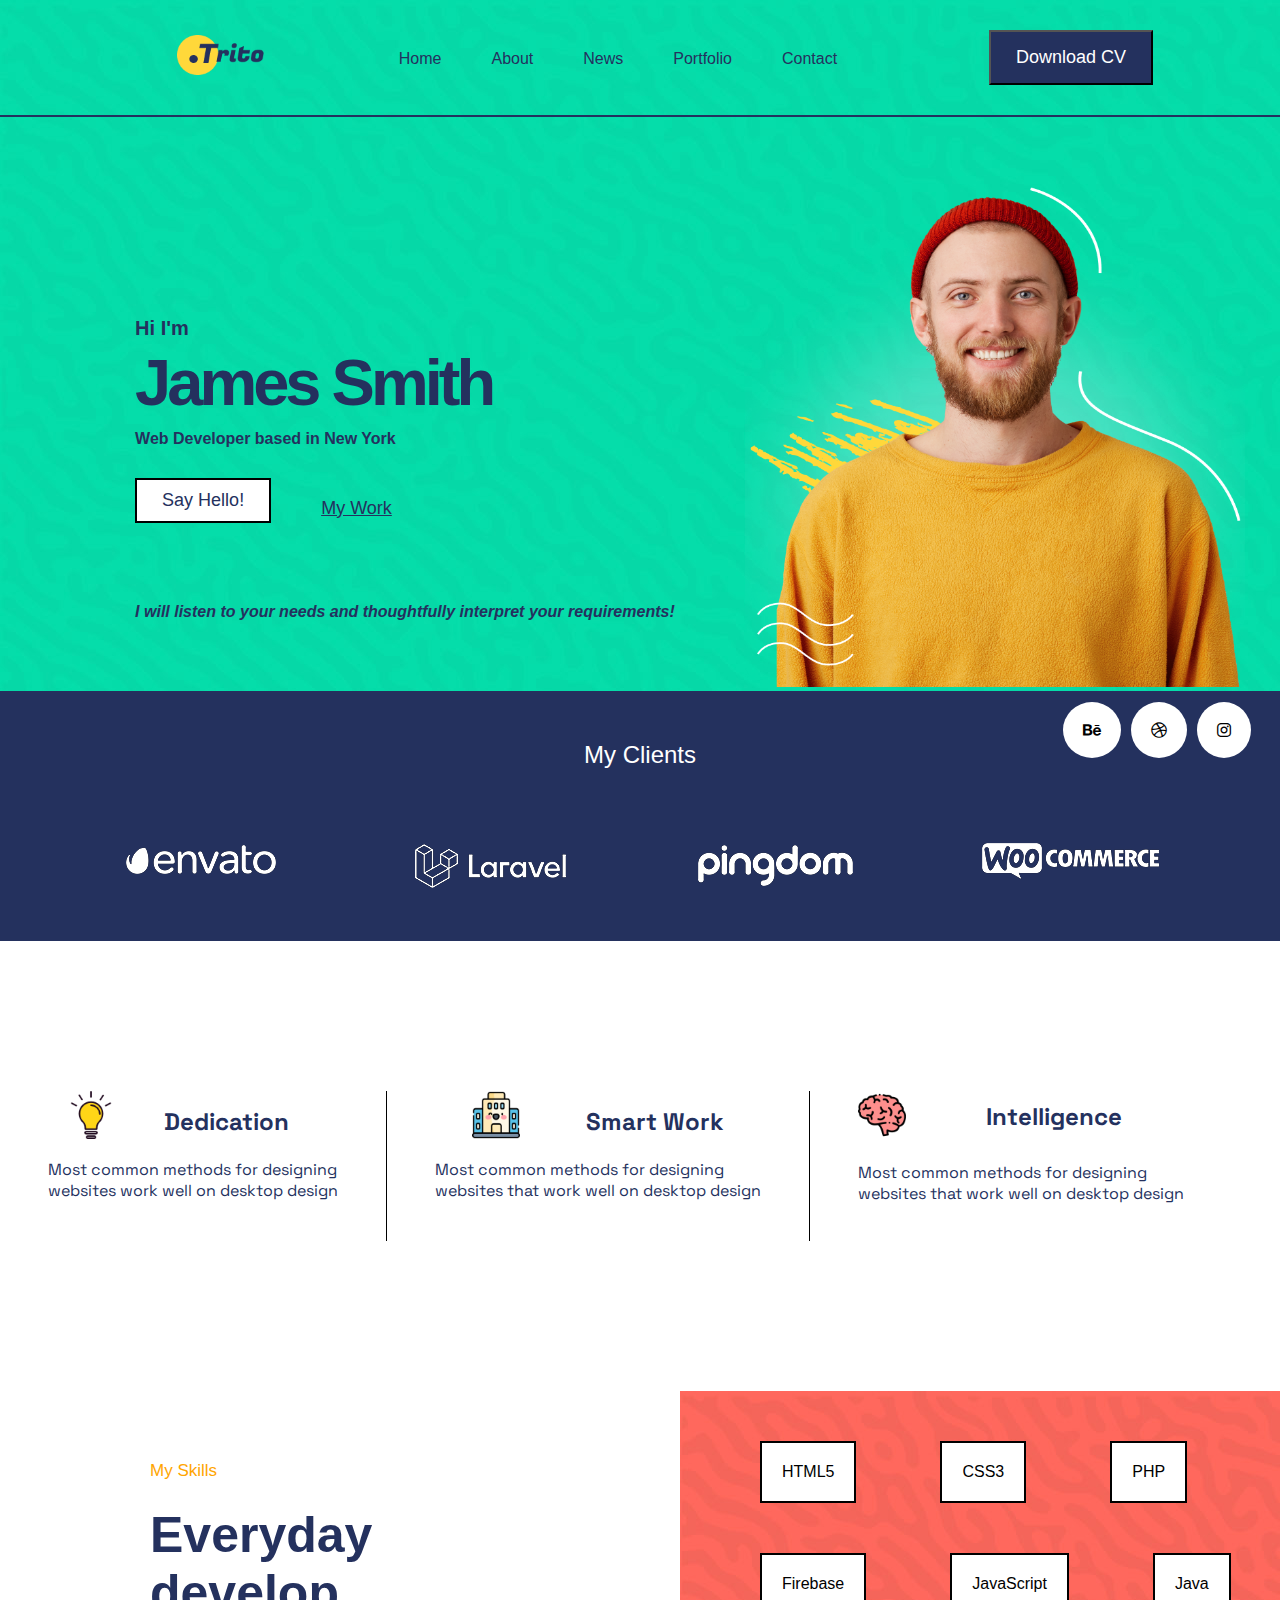
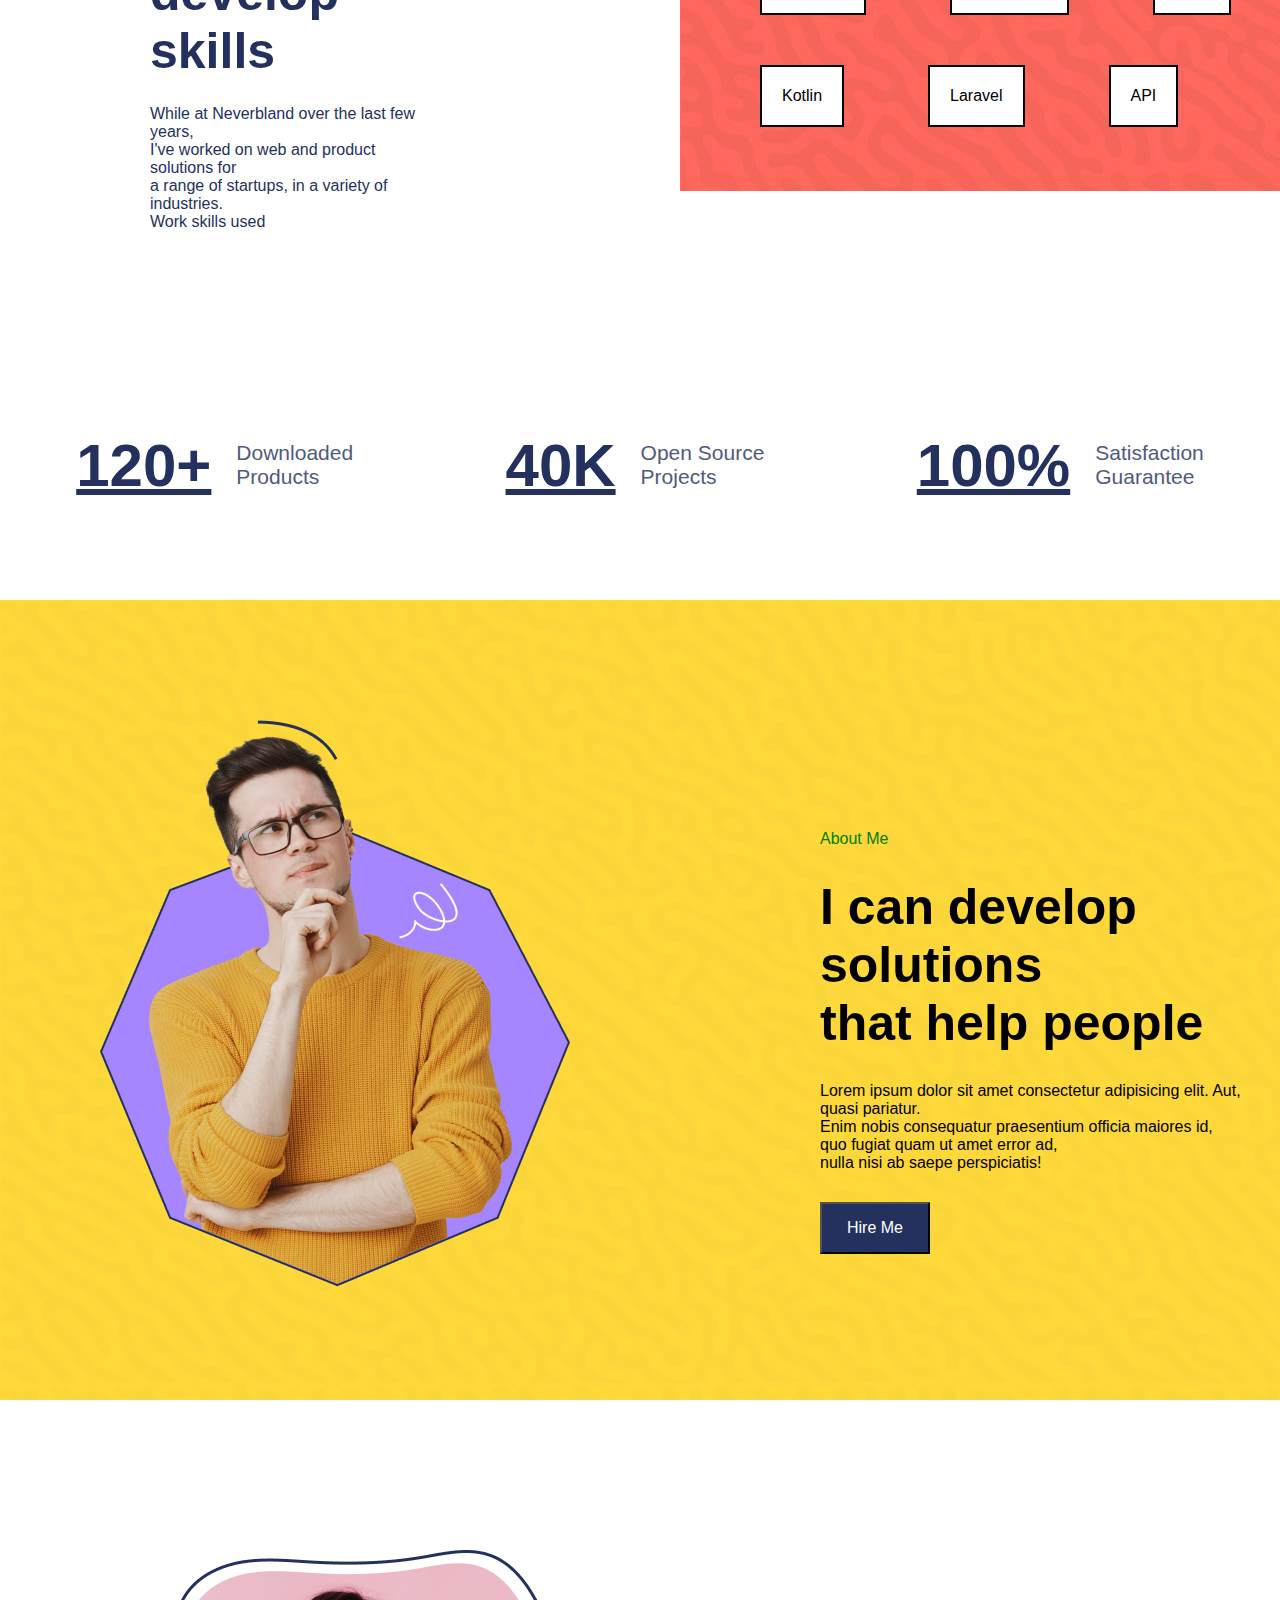
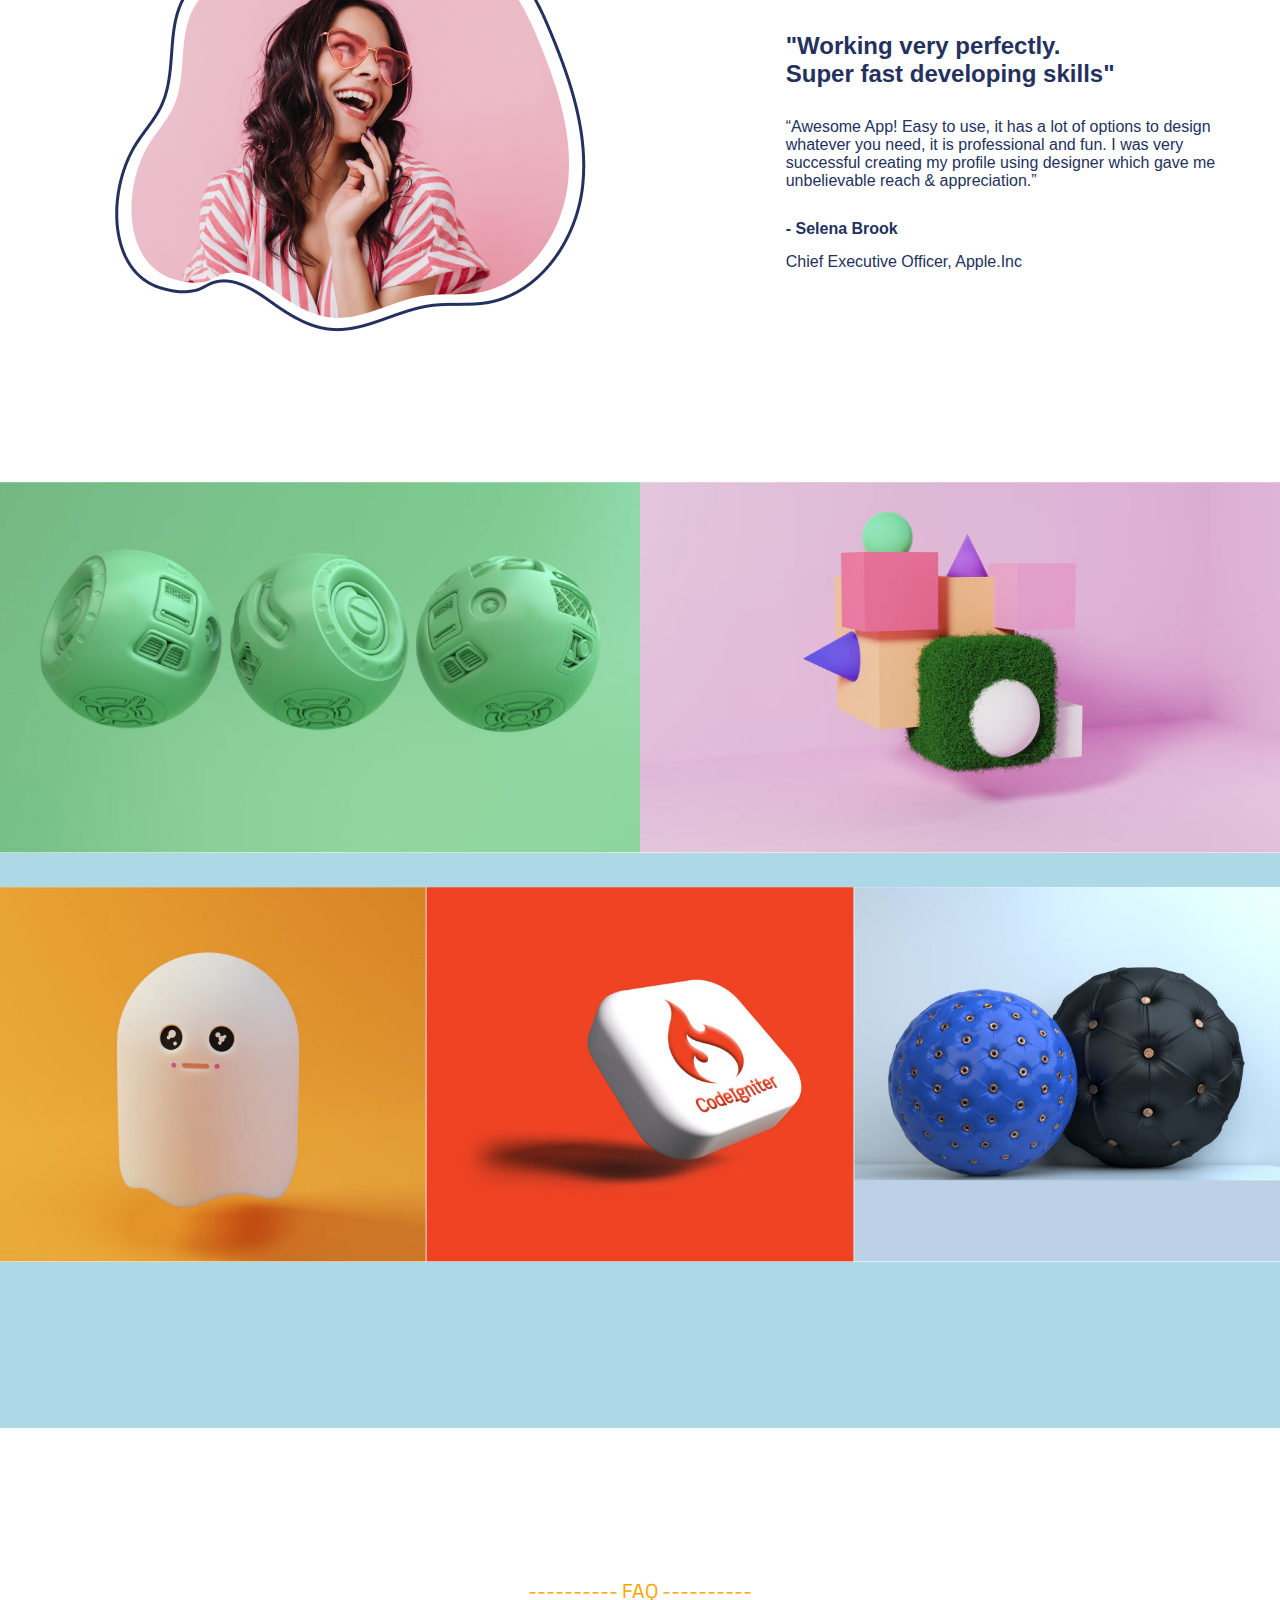
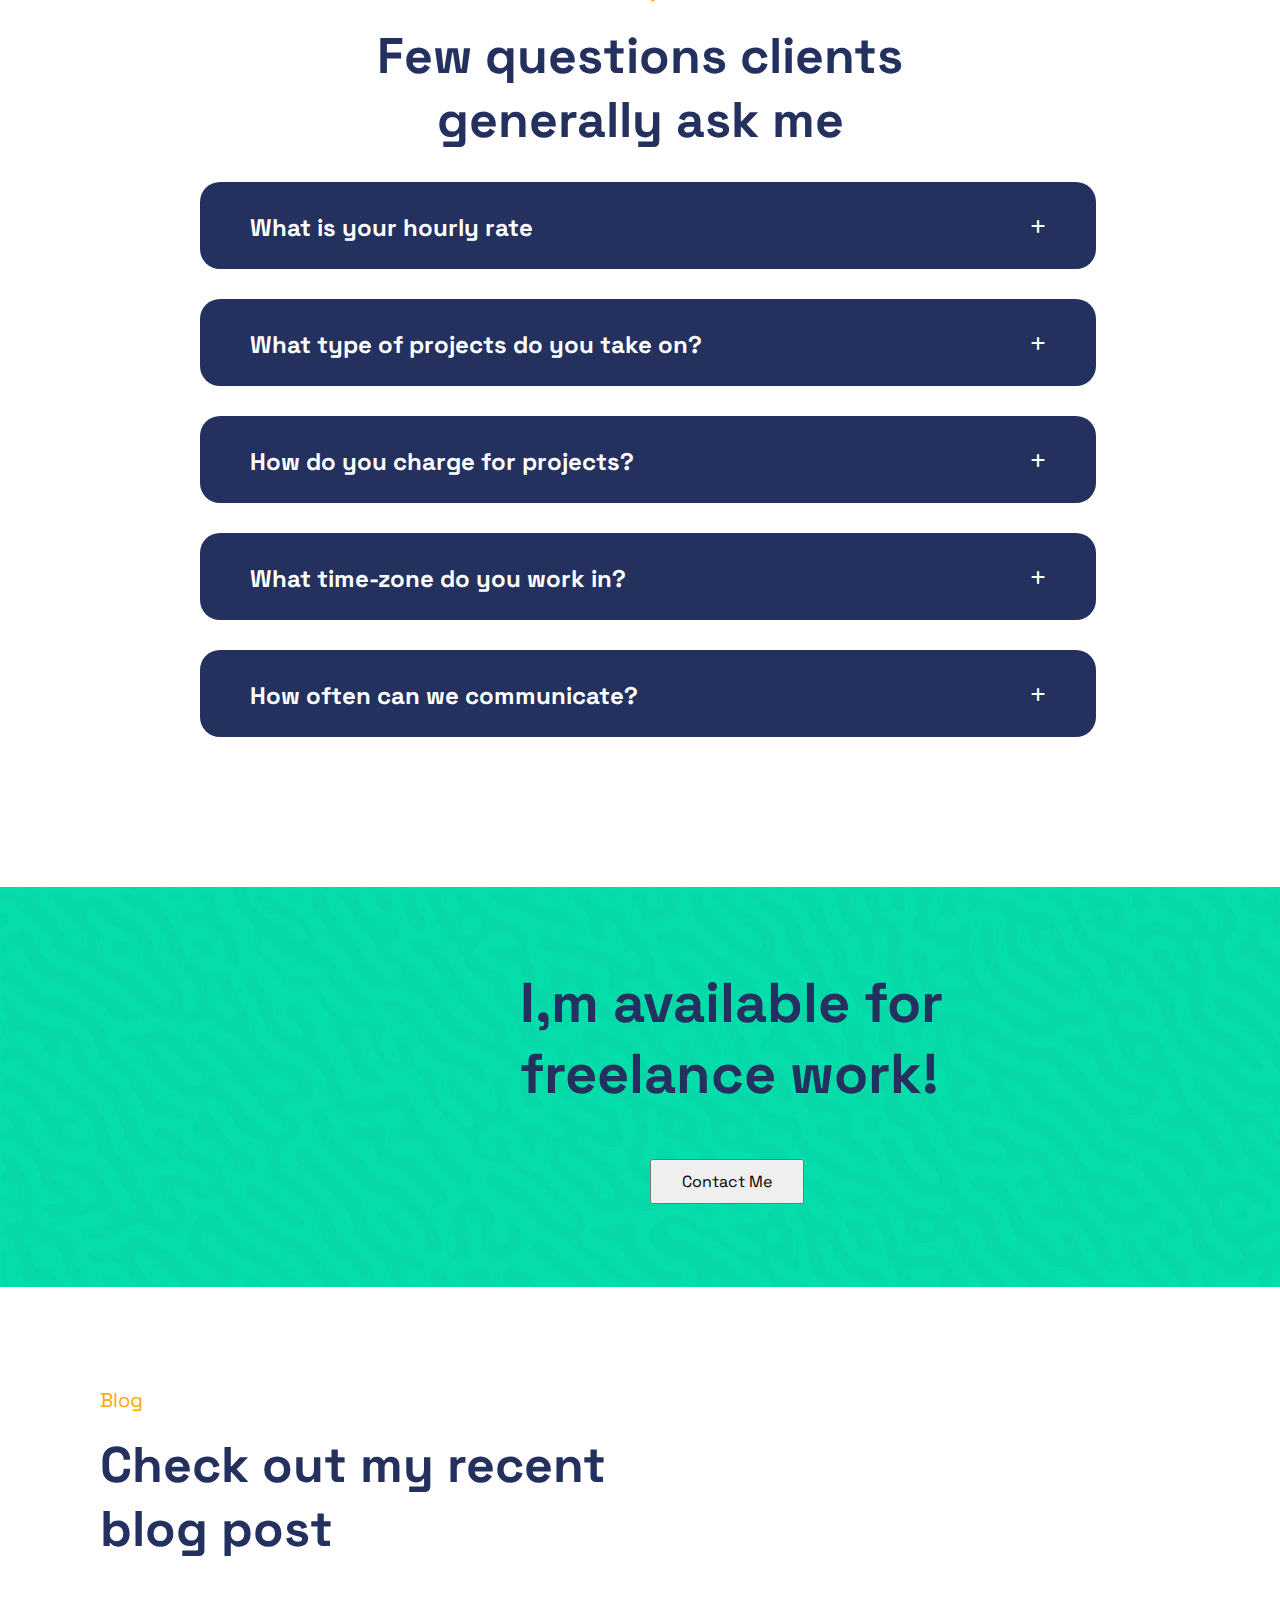
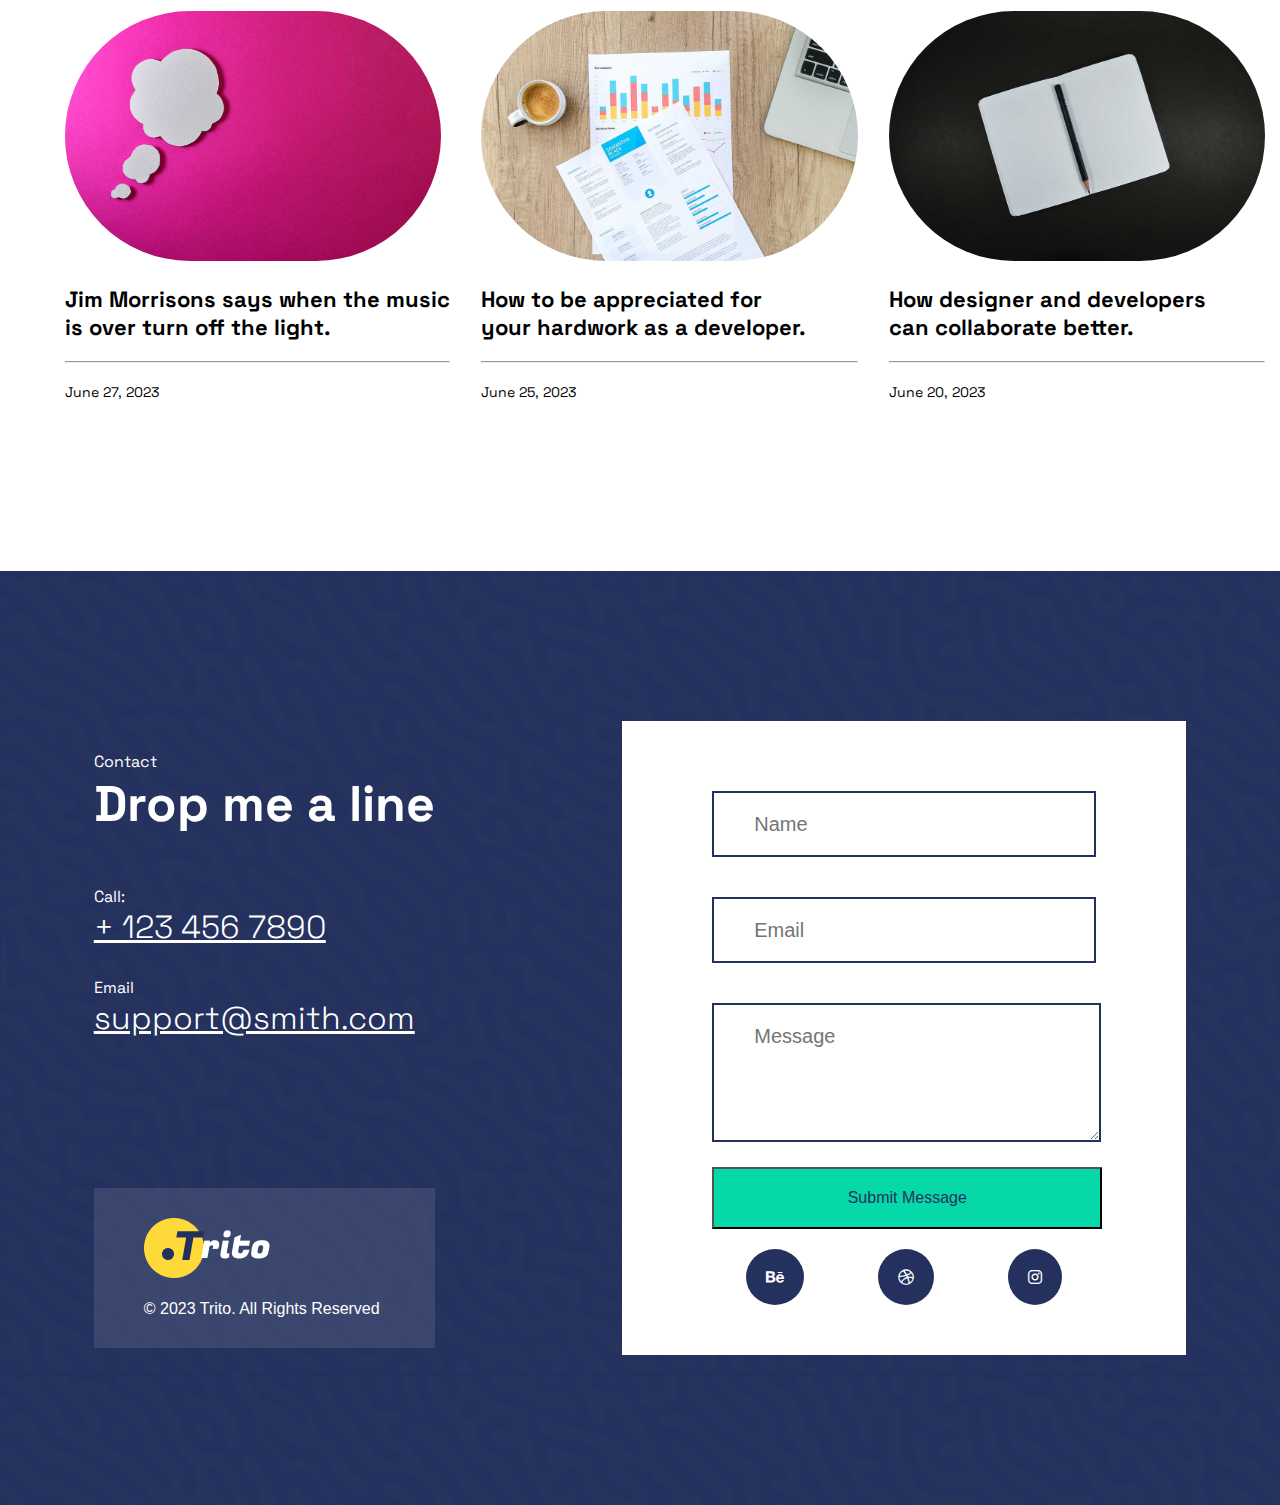
<file: index.html>
<!DOCTYPE html>
<html lang="en">

<head>
    <meta charset="UTF-8">
    <meta name="viewport" content="width=device-width, initial-scale=1.0">
    <title>Document</title>
    <link rel="stylesheet" href="./my_first_website.css">
    <link rel="stylesheet" href="https://cdnjs.cloudflare.com/ajax/libs/font-awesome/6.4.0/css/all.min.css">
    <link rel="preconnect" href="https://rsms.me/">
    <link rel="stylesheet" href="https://rsms.me/inter/inter.css">
    <link href="https://fonts.googleapis.com/css?family=Roboto" rel="stylesheet">
    <link href="https://fonts.googleapis.com/css?family=Space+Grotesk" rel="stylesheet">
</head>

<body>

    <!-- THE BODY DIV -->

    <div class="p">
    
        <!-- NAVBAR AND HERO SECTION -->
    
        <div class="nav_hero">
        
            <!-- NAVBAR -->

            <div class="parent">
            <img class="photo1" src="logo_trito.png" height="40px" width="120px">
            <ul class="list">
                <li>Home</li>
                <li>About</li>
                <li>News</li>
                <li>Portfolio</li>
                <li>Contact</li>
            </ul>
            <button class="b1">
                Download CV
            </button>
        </div>
        
        <hr class="rule_of_nav">

        <!-- HERO SECTION -->
        
        <div class="parent2">
            <div class="heading_links_buttons">
                    <div class="heading_links">

                        <h2 class="first_heading">Hi I'm</h2>
                    
                        <h1 class="second_heading">James Smith</h1>
                    
                        <h4 class="third_heading">Web Developer based in New York</h4>
                    
                        <div class="but_link">

                            <button class="b2">Say Hello!</button>
                    
                            <a class="my_work" href="#">My Work</a>

                        </div>
                    </div>
                    
                    <div class="para_of_hero">
                        <p>I will listen to your needs and thoughtfully interpret your requirements!</p>
                    </div>      
            </div>
        
            <div>
                <img class="photo2" src="avatar_trito.png" alt="avatar">
                <div class="nav_icons">
                    <i class="fa-brands fa-behance"
                        style="color: #000000; border-radius: 50%; padding: 20px; margin-right: 10px; 
                        background-color: #ffffff;"></i>
                    <i class="fa-brands fa-dribbble"
                        style="color: #000000; border-radius: 50%; padding: 20px; margin-right: 10px; 
                        background-color: #ffffff;"></i>
                    <i class="fa-brands fa-instagram"
                        style="color: #000000; border-radius: 50%; padding: 20px; margin-right: 10px; 
                        background-color: #ffffff;"></i>
                </div>
            </div>  
        </div>
    </div>
    
    <!-- BRAND BOX -->

    <div class="box1">
       
       <div class="my_client">
           <p>My Clients</p>
       </div>
       
       <div class="clients_logo">
            <ul class="list_of_logo">
                <li><img src="./envato_logo_2.png"></li>
                <li><img src="./laravel_logo_2.png"></li>
                <li><img src="./pingdom_logo_2.png"></li>
                <li><img src="./woo_commerce_logo_2.png"></li>
            </ul>
       </div>
    </div>

    <!--  -->

    <div class="icons_heading_paras">
        <div class="dedication">
            <div>
                <img src="./lightbulb.png" height="48px">
                <h2>Dedication</h2>
            </div>
           
            <p style="font-family: 'Space Grotesk', sans-serif;">Most common methods for designing<br> websites work well on desktop design</p>
        </div>
        
        <div class="line2">

        </div>

        <div class="smartwork">
            <div>
                <img src="./office-building.png" height="48px">
                <h2 class="smartwork_heading">Smart Work</h2>
            </div>
            <p style="font-family: 'Space Grotesk', sans-serif;">Most common methods for designing <br> websites that work well on desktop design</p>
        </div>
        
        <div class="line3">

        </div>

        <div class="intelligence">
            <div>
                <img src="./brainstorm.png" height="48px">
                <h2 class="intelligence_heading">Intelligence</h2>
            </div>
            
            <p style="font-family: 'Space Grotesk', sans-serif;">Most common methods for designing <br> websites that work well on desktop design</p>
        </div>
        
        <div class="line4">

        </div>
    </div>

    <div class="my_skills">
        <div class="skills_and_para">
            <p class="para1_of_myskills">My Skills</p>
            <h1 class="heading_of_skill">Everyday <br> develop skills</h1>
            <p class="para2_of_myskills">While at Neverbland over the last few years, <br> I've worked on web and product solutions for <br> a range of
                startups, in a
                variety of industries. <br> Work skills used</p>
        </div>
        
        <div class="rectangle_and_list">
            <div class="rectangle_with_skills">
                <div class="the_list">
                    <ul>
                        <li>HTML5</li>
                    
                        <li>CSS3</li>
                    
                        <li>PHP</li>

                        <br>
                    
                        <li>Firebase</li>
                    
                        <li>JavaScript</li>
                    
                        <li>Java</li>
                    
                        <br>

                        <li>Kotlin</li>
                    
                        <li>Laravel</li>
                    
                        <li>API</li>
                    </ul>
                </div> 
            </div>
        </div>
    </div>

    <div class="scrolling_numbers">
       <div class="scrolling_numbers_head1">
            <h1><u>120+</u></h1>
            <h4>Downloaded <br> Products</h4>
       </div>

        <div class="scrolling_numbers_head1">
            <h1><u>40K</u></h1>
            <h4>Open Source <br> Projects</h4>
        </div>

        <div class="scrolling_numbers_head1">
            <h1><u>100%</u></h1>
            <h4>Satisfaction <br> Guarantee</h4>
        </div>
    </div>

    <div class="experience">
        <div class="sub_experience">
            <img src="./second_avatar_trito.png">
    
            <div class="text_experience">
                <p style="color: green;">About Me</p>
                <h1>I can develop solutions <br> that help people</h1>
                <p>
                    Lorem ipsum dolor sit amet consectetur adipisicing elit. Aut, quasi pariatur. <br>Enim nobis consequatur praesentium officia maiores id,
                    <br>quo fugiat quam ut amet error ad,<br> nulla nisi ab saepe perspiciatis!
                </p>
                <button>Hire Me</button>
            </div>
        </div>
    </div>

    <div class="our_people">
        <img src="./third_avatar_trito.png">
        <div class="our_people_text">
            <h2>"Working very perfectly. <br>Super fast developing skills"</h2>
            <p>“Awesome App! Easy to use, it has a lot of options to design <br> whatever you need, it is professional and fun. I was very <br>
            successful creating my profile using designer which gave me <br> unbelievable reach & appreciation.”</p>
            <h4> - Selena Brook</h4>
            <p>Chief Executive Officer, Apple.Inc</p>
        </div>
    </div>

    <div class="group_of_images">

            <div class="two_images">

                <div class="image_1">
                    <img src="card1.png" width="100%">
                </div>
                
                <div class="image_2">
                    <img src="card2.png" width="100%">
                </div>

            </div>
            
            <div class="three_images">

                <div class="image_3">
                    <img src="card3.png" width="100%">
                </div>
                
                <div class="image_4">
                    <img src="card4.png" width="100%">
                </div>
                
                <div class="image_5">
                    <img src="card5.png" width="100%" >
                </div>
            
            </div>    
    </div>



    <div class="faq_">
        <p class="head_p">---------- FAQ ----------</p>
        <h1>Few questions clients <br> generally ask me</h1>
        
        <div class="q1">
            <div class="para_q1">
                <p>What is your hourly rate</p>
            </div>
            <div class="icon1">
                <i class="fa-solid fa-plus" style="color: #ffffff;"></i>
            </div>
        </div>

        <div class="q1">
            <div class="para_q1">
                <p>What type of projects do you take on?</p>
            </div>
            <div class="icon1">
                <i class="fa-solid fa-plus" style="color: #ffffff;"></i>
            </div>
        </div>

        <div class="q1">
            <div class="para_q1">
                <p>How do you charge for projects?</p>
            </div>
            <div class="icon1">
                <i class="fa-solid fa-plus" style="color: #ffffff;"></i>
            </div>
        </div>

        <div class="q1">
            <div class="para_q1">
                <p>What time-zone do you work in?</p>
            </div>
            <div class="icon1">
                <i class="fa-solid fa-plus" style="color: #ffffff;"></i>
            </div>
        </div>

        <div class="q1">
            <div class="para_q1">
                <p>How often can we communicate?</p>
            </div>
            <div class="icon1">
                <i class="fa-solid fa-plus" style="color: #ffffff;"></i>
            </div>
        </div>
    </div>

    <div class="available_for_work">
        <h1>I,m available for <br> freelance work!</h1>
        <button>Contact Me</button>
    </div>

    <div class="blog_posts">
        <div class="blog_text">
            <p>Blog</p>
            <h1>Check out my recent <br> blog post</h1>
        </div>
        
        <div class="blog_cards">
            <div class="bi1">
                <img src="blog_image_1.png" height="250px">
                <h5>Jim Morrisons says when the music <br> is over turn off the light.</h5>
                <hr>
                <p>June 27, 2023</p>
            </div>
            
            <div class="bi1">
                <img src="./blog_image_2.png" height="250px">
                <h5>How to be appreciated for <br> your hardwork as a developer.</h5>
                <hr>
                <p>June 25, 2023</p>
            </div>
            
            <div class="bi1">
                <img src="./blog_image_3.png" height="250px">
                <h5>How designer and developers <br> can collaborate better.</h5>
                <hr>
                <p>June 20, 2023</p>
            </div>
        </div>
    </div>

    <div class="footer_trito">
        <div class="footer_text_logo">
            <div class="footer_text">
                <p>Contact</p>
                <h1>Drop me a line</h1>
                <p>Call:</p>
                <h2 >+ 123 456 7890</h2>
                <p>Email</p>
                <h2>support@smith.com</h2>
            </div>
            <div class="footer_logo">
                <img src="./logo_trito_white.png">
                <br>
                <br>
                <p>© 2023 Trito. All Rights Reserved</p>
            </div>
        </div>
        
        <div class="form">
            <form action="">
                <input type="text" placeholder="Name" class="name"><br>
                <input type="text" placeholder="Email" class="email"><br>
                <textarea rows="8" cols="20" placeholder="Message" class="message"></textarea>
            </form>
            <button>Submit Message</button>
            <div class="form_icons">
                <i class="fa-brands fa-behance" style="color: #ffffff; border-radius: 50%; padding: 20px; background-color: #24315E;"></i>
                <i class="fa-brands fa-dribbble" style="color: #ffffff; border-radius: 50%; padding: 20px; background-color: #24315E;"></i>
                <i class="fa-brands fa-instagram" style="color: #ffffff; border-radius: 50%; padding: 20px; background-color: #24315E;"></i>
            </div>
        </div>
    </div>

</div> 
</body>
</html>
</file>
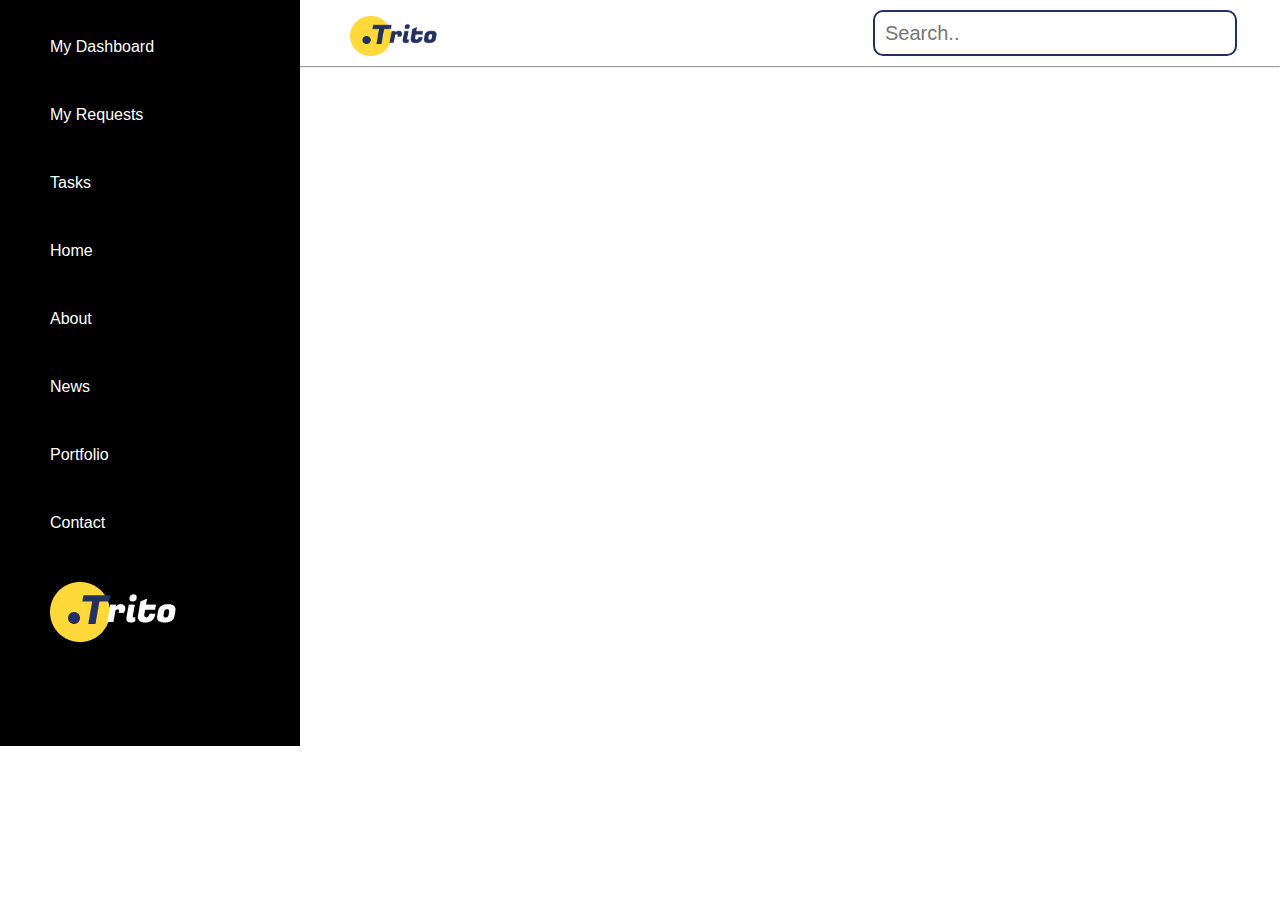
<file: dashboard.html>
<!DOCTYPE html>
<html lang="en">
<head>
    <meta charset="UTF-8">
    <meta name="viewport" content="width=device-width, initial-scale=1.0">
    <title>Document</title>
    <link rel="stylesheet" href="./dashboard.css">
    <link rel="stylesheet" href="https://cdnjs.cloudflare.com/ajax/libs/font-awesome/6.4.2/css/all.min.css"
        integrity="sha512-z3gLpd7yknf1YoNbCzqRKc4qyor8gaKU1qmn+CShxbuBusANI9QpRohGBreCFkKxLhei6S9CQXFEbbKuqLg0DA=="
        crossorigin="anonymous" referrerpolicy="no-referrer" />
</head>
<body>
    <div class="nav_side">
        <nav class="nav_">
            <div>
                <img class="photo1" src="logo_trito.png" height="40px" width="120px">
            </div>
            <div>
                <input type="text" placeholder="Search..">
            </div>
            <div>
                <i class="fa-solid fa-magnifying-glass" style="font-size: 32px; margin-right: 20px;"></i>
                <i class="fa-solid fa-bell" style="font-size: 32px; margin-right: 20px;"></i>
            </div>
        </nav>
        <hr>
        <div class="sidebar">
            <div class="bar_side">
                <div class="H">
                    My Dashboard
                </div>

                <div class="H">
                    My Requests
                </div>

                <div class="H">
                    Tasks
                </div>

                <div class="H">
                    Home
                </div>

                <div class="H">
                    About
                </div>
                
                <div class="H">
                    News
                </div>
                
                <div class="H">
                    Portfolio
                </div>
                
                <div class="H">
                    Contact
                </div>

                <div class="H">
                    <img src="./logo_trito_white.png">
                </div>
            </div>
        </div>
    </div>
    
</body>
</html>
</file>
<file: my_first_website.css>
*{
    margin: 0px;
    padding:  0px;
}

.nav_hero{
    background-image: url(./background_trito.jpg);
    overflow-x: hidden;
    width: 100%;
}

.para_of_hero{
    margin-top: 50px;
    margin-left: 200px;
    font-family: 'Cafe Francoise', sans-serif;
    color: #24315E;
    font-style: italic;
    font-weight: bolder;
}
.parent{
    justify-content: space-evenly;
    display: flex;
    font-family: Verdana, Geneva, Tahoma, sans-serif;
    overflow-x: hidden;
    width: 100%;
}

.rule_of_nav{
    rotate: 0deg;
    border: 0.5px #24315E solid;
}

.photo1{
    margin-top: 35px;
    margin-left: 100px;
}

.parent2{
    display: flex;
    justify-content: space-around;
    margin-left: -100px;
    margin-top: 50px;
    overflow-x: hidden;
}

.but_link{
    display: flex;
}

.my_work{
    display: flex;
    margin-top: 50px;
    font-family: Verdana, Geneva, Tahoma, sans-serif;
    font-size: 18px;
    color: #24315E;
}

.list{
    display: flex;
    list-style: none;
    justify-content: center;
    margin-top: 25px;
}

.list li{
    list-style-type: none;
    margin: 25px;
    color: #24315E;
    font-weight: 500;
}

.b1{
    padding-left: 25px;
    padding-right: 25px;
    padding-top: 15px;
    padding-bottom: 15px;
    margin-top: 30px;
    margin-bottom: 30px;
    margin-right: 50px;
    margin-left: 50px;
    display: flex;
    font-family: Verdana, Geneva, Tahoma, sans-serif;
    font-size: large;
    background-color: #24315E;
    color: white;
}

.first_heading{
    margin-top: 150px;
    margin-left: 200px;
    margin-bottom: 2px;
    font-family: 'Cafe Francoise', sans-serif;
    font-weight: bolder;
    font-size: 20px;
    color: #24315E;
}

.second_heading{
    margin-left: 200px;
    margin-bottom: 15px;
    margin-top: 10px;
    font-weight: bolder;
    font-family: 'Cafe Francoise', sans-serif;
    color: #24315E;
    font-size: 65px;
    letter-spacing: -4px;
    line-height: 1;        
}

.third_heading{
    margin-left: 200px;
    font-family: 'Cafe Francoise', sans-serif;
    color: #24315E;
}

.b2{
    padding-left: 25px;
    padding-right: 25px;
    padding-top: 10px;
    padding-bottom: 10px;
    margin-top: 30px;
    margin-bottom: 30px;
    margin-right: 50px;
    margin-left: 200px;
    border: 2px black solid;
    display: flex;
    font-family: Verdana, Geneva, Tahoma, sans-serif;
    font-size: large;
    background-color: white;
    color: #24315E; 
}

.b3{
    margin-left: 400px;
    margin-top: -200px;
    font-family: Verdana, Geneva, Tahoma, sans-serif;
    color: #24315E;
    font-weight: bolder;
}

.photo2{
    width: 500px;
    height: 500px;
    margin-top: 20px;
    padding-bottom: 0px;
    position: relative;
    display: inline-block;
}

.nav_icons {
    display: flex;
    position: absolute;
    top: 80%;
    left: 90%;
    transform: translate(-50%, -50%);
    margin: 10px;
}

.box1{
    height: 250px;
    width: 100%;
    margin-right: 100px;
    background-color: #24315E;
    justify-content: center;
    align-items: center;
    overflow-x: hidden;
}

.my_client{
    color: white;
    justify-content: center;
    align-items: center;
    font-family: Verdana, Geneva, Tahoma, sans-serif;
    text-align: center;
    padding-top: 50px;
    font-size: x-large;
}

.list_of_logo{
    justify-content: space-evenly;
    margin-top: 50px;
    padding-top: 20px;
    display: flex;
    list-style: none;
}

.icons_heading_paras{
    display: flex;
    margin-top: 150px;
    justify-content: center;
    justify-content: space-evenly;
    overflow-x: hidden;
}

.dedication{
    color: #24315E;
    height: 250px;
    font-family: 'Space Grotesk', sans-serif;
}

.dedication div{
    display: flex;
    justify-content: space-evenly;
    margin-bottom: 20px;
}

.dedication div h2{
    margin-top: 15px;
    margin-right: 30px;
    margin-left: 30px;
}

.dedication div i{
    font-size: 32px;
}

.smartwork{
    color: #24315E;
    height: 250px;
    font-family: 'Space Grotesk', sans-serif;
}

.smartwork div{
    display: flex;
    justify-content: space-evenly;
    margin-bottom: 20px;
}

.smartwork div h2{
    margin-top: 15px;
    margin-left: 30px;
}

.intelligence{
    color: #24315E;
    height: 250px;
}

.intelligence div{
    display: flex;
}

.intelligence div img{
    margin-right: 50px;
}

.intelligence div h2{
    margin-top: 10px;
    margin-left: 30px;
    margin-bottom: 30px;
    font-family: 'Space Grotesk', sans-serif;
}

.intelligence p{
    font-family: 'Inter', sans-serif;
}

.line2{
    border-left: 1px black solid ;
    height: 150px;
}

.line3{
    border-left: 1px black solid;
    height: 150px;
}

.rectangle_with_skills{
    background-image: url(./background_trito_skills.jpg);
    height: 400px;
    width: 600px;
    margin-left: 250px;
    display: flex;
}

.the_list ul li{
    display: flex;
    display: inline-block;
    background-color: white;
    border: 2px solid black;
    padding: 20px;
    margin-left: 80px;
    margin-top: 50px;
    font-family: sans-serif;
}

.my_skills{
    display: flex;
    margin-top: 50px;
    overflow-x: hidden;
}

.skills_and_para{
    margin-left: 150px;
}

.my_skills .skills_and_para .para1_of_myskills{
    color: orange;
    margin-top: 70px;
    margin-bottom: 25px;
    font-family: sans-serif;
    font-size: 17px;
}

.my_skills .skills_and_para .heading_of_skill{
    color: #24315E;
    font-family: sans-serif;
    font-size: 50px;
}

.my_skills .skills_and_para .para2_of_myskills{
    color: #24315E;
    margin-top: 25px;
    margin-bottom: 100px;
    font-family: sans-serif;
    font-size: 16px;
}

.scrolling_numbers{
    display: flex;
    justify-content: space-around;
    margin-top: 100px;
    overflow-x: hidden;
}

.scrolling_numbers div {
    display: flex;
}

.scrolling_numbers .scrolling_numbers_head1 h1{
    font-size: 60px;
    color: #24315E;
    font-family: sans-serif;
    margin-right: 25px;
}

.scrolling_numbers .scrolling_numbers_head1 h4{
    font-size: 21px;
    color: #505A7E;
    font-family: sans-serif;
    font-weight: lighter;
    margin-top: 10px;
}

.experience{
    margin-top: 100px;
    background-image: url(background_trito_experience.jpg);
    height: 800px;
    width: 100%;
    overflow-x: hidden;
}

/* .experience .sub_experience .ex_12{
    display: flex;
    margin-top: 600px;
    padding-top: 25px;
    padding-left: 40px;
    padding-right: 40px;
    color: #24315E;
    background-color: white;
    border: 2px black solid;
} */


.sub_experience{
    display: flex;
}

.experience .sub_experience img{
    margin-top: 100px;
    margin-left: 100px;
}

.text_experience{
    margin-left: 250px;
    margin-top: 200px;
}

.text_experience h1{
    font-family: sans-serif;
    font-size: 50px;
}

.text_experience p{
    margin-top: 30px;
    margin-bottom: 30px;
    font-family: sans-serif;
    font-size: 16px;
}

.text_experience button{
    padding-left: 25px;
    padding-right: 25px;
    padding-top: 15px;
    padding-bottom: 15px;
    margin-bottom: 30px;
    margin-right: 50px;
    font-family: sans-serif;
    font-size: 16px;
    background-color: #24315E;
    color: white;
}

.our_people{
    display: flex;
    justify-content: center;
    align-items: center;
    overflow-x: hidden;
}

.our_people img{
    margin-top: 150px;
    margin-left: 50px;
}

.our_people .our_people_text{
    margin-top: 200px;
    margin-left: 200px;
    font-family: sans-serif;
    color: #24315E;
}

.our_people .our_people_text h2{
    margin-bottom: 30px;
    font-size: 24px;
}

.our_people .our_people_text p{
    font-size: 16px;
    margin-bottom: 30px;
    overflow-wrap: break-word;
}

.our_people .our_people_text h4{
    margin-bottom: 15px;
}

.group_of_images{
    margin-top: 150px;
    height: 946px;
    background-color: lightblue;
    overflow-x: hidden;
}

.two_images{
    display: flex;
    width: 100%;
    margin-bottom: 30px;
}

.images_1{
    height: 438px;
    width: 750px;
    border: 2px black solid;
}

.images_2{
    height: 250px;
    width: 100%;
}

.three_images{
    display: flex;
}

.images_3{
    height: 200px;
    width: 200px;
}

.images_4{
    height: 200px;
    width: 200px;
}

.images_5{
    height: 200px;
    width: 200px;
}

.faq_{
    margin-top: 150px;
    font-family: sans-serif;
    justify-content: center;
    align-items: center;
    font-family: 'Space Grotesk', sans-serif;
    overflow-x: hidden;
}

.faq_ p, .faq_ h1{
    text-align: center;
}

.faq_ .head_p{
    font-size: 20px;
    color: orange;
}

.faq_ h1{
    margin-top: 20px;
    font-size: 50px;
    color: #24315E;
}

.faq_ .q1{
    height: 87px;
    width: 70%;
    display: flex;
    justify-content: space-between;
    margin-top: 30px;
    margin-left: 200px;
    border-radius: 20px;
    background-color: #24315E;
    color: #fff;
}

.para_q1{
    font-size: 24px;
    font-weight: bolder;
    margin-top: 30px;
    margin-left: 50px;
}

.icon1{
    margin-top: 35px;
    margin-right: 50px;
}

.available_for_work{
    margin-top: 150px;
    height: 400px;
    width: 100%;
    background-image: url(./background_trito.jpg);
    align-items: center;
}

.available_for_work h1{
    padding-top: 80px;
    padding-bottom: 50px;
    margin-left: 520px;
    align-items: center;
    justify-content: center;
    font-size: 56px;
    font-family: 'Space Grotesk', sans-serif;
    color: #24315E;
}

.available_for_work button{
    align-items: center;
    justify-content: center;
    margin-left: 650px;
    padding-top: 10px;
    padding-bottom: 10px;
    padding-left: 30px;
    padding-right: 30px;
    font-family: 'Space Grotesk', sans-serif;
    font-size: 16px;
}

.blog_posts{
    margin-top: 100px;
}

.blog_cards{
    display: flex;
    justify-content: space-around;
    margin-top: 50px;
    margin-left: 50px;
}

.bi1 img{
    border-radius: 150px;
}

.blog_text{
    margin-left: 100px;
}

.blog_text p{
    font-size: 20px;
    font-family: 'Space Grotesk', sans-serif;
    color: orange;
    margin-bottom: 20px;
}

.blog_text h1{
    font-size: 50px;
    font-family: 'Space Grotesk', sans-serif;
    color: #24315E;
}

.blog_cards h5{
    font-family: 'Space Grotesk', sans-serif;
    font-size: 22px;
    margin-top: 20px;
    margin-bottom: 20px;
}

.blog_cards p{
    font-family: 'Space Grotesk', sans-serif;
    font-size: 14px;
    margin-top: 20px;
    margin-bottom: 20px;
}

.footer_trito{
    margin-top: 150px;
    padding-top: 150px;
    padding-bottom: 150px;
    display: flex;
    color: white;
    justify-content: space-around;
    font-family: 'Space Grotesk', sans-serif;   
    background-image: url(./footer_background.png);
}

.footer_text{
    color: white;
    margin-top: 30px;
    margin-bottom: 30px;
}

.footer_text h1{
    font-size: 50px;
    margin-bottom: 50px;
}

.footer_text h2{
    margin-bottom: 30px;
    font-size: 32px;
    font-weight: lighter;
    text-decoration: underline;
}

.footer_logo{
    background-color: rgba(255, 255, 255, .1);
    padding: 30px 50px 30px 50px ;
    margin-top: 150px;
    font-family: 'Inter', sans-serif;
}

.form {
    background-color: #fff;
    padding: 50px 50px 50px 50px;

}

.form input{
    height: 32px;
    width: 300px;
    padding: 15px 40px 15px 40px;
    margin: 20px 40px 20px 40px;
    border: 2px #24315E solid;
    font-size: 20px;
}

.form .message{
    margin-top: 20px;
    margin-left: 40px;
    height: 135px;
    width: 385px;
    border: 2px #24315E solid;
    font-size: 20px;
}

textarea::placeholder{
    padding-top: 20px;
    padding-left: 40px;
    font-family: Arial, Helvetica, sans-serif;
}

.form button{
    width: 390px;
    margin-top: 20px;
    margin-left: 40px;
    padding-top: 20px;
    padding-bottom: 20px;
    padding-left: 50px;
    padding-right: 50px;
    font-size: 16px;
    background-color: #06d8a7;
    color: #24315E;
}

.form .form_icons{
    display: flex;
    justify-content: space-evenly;
    margin-top: 20px;
}
</file>
<file: dashboard.css>
*{
    margin: 0;
}

.nav_side{
    justify-content: space-around;
    align-items: center;
}

.nav_{
    /* padding-top: 50px;
    padding-bottom: 50px;
    margin-right: 100px; */
    display: flex;
    justify-content: space-between;
    align-items: center;
    margin-left: 500px;
}

.nav_ img{
    margin-top: 10px;
    margin-left: -150px;
}

input {
    height: 32px;
    width: 250px;
    padding: 5px 100px 5px 10px;
    margin: 10px 20px 10px 20px;
    margin-right: -350px;
    border: 2px #24315E solid;
    border-radius: 10px;
    font-size: 20px;
}

.sidebar{
    height: 100%;
    width: 300px;
    position: relative;
    top: -80px;
    background-color: black;
    color: white;
    list-style: none;
}

.bar_side{
    padding-top: 50px;
    padding-bottom: 50px;
}

.bar_side .H{
    margin-left: 50px;
    padding-bottom: 50px;
    font-family: Verdana, Geneva, Tahoma, sans-serif;
    font-size: 16px;
}
</file>
